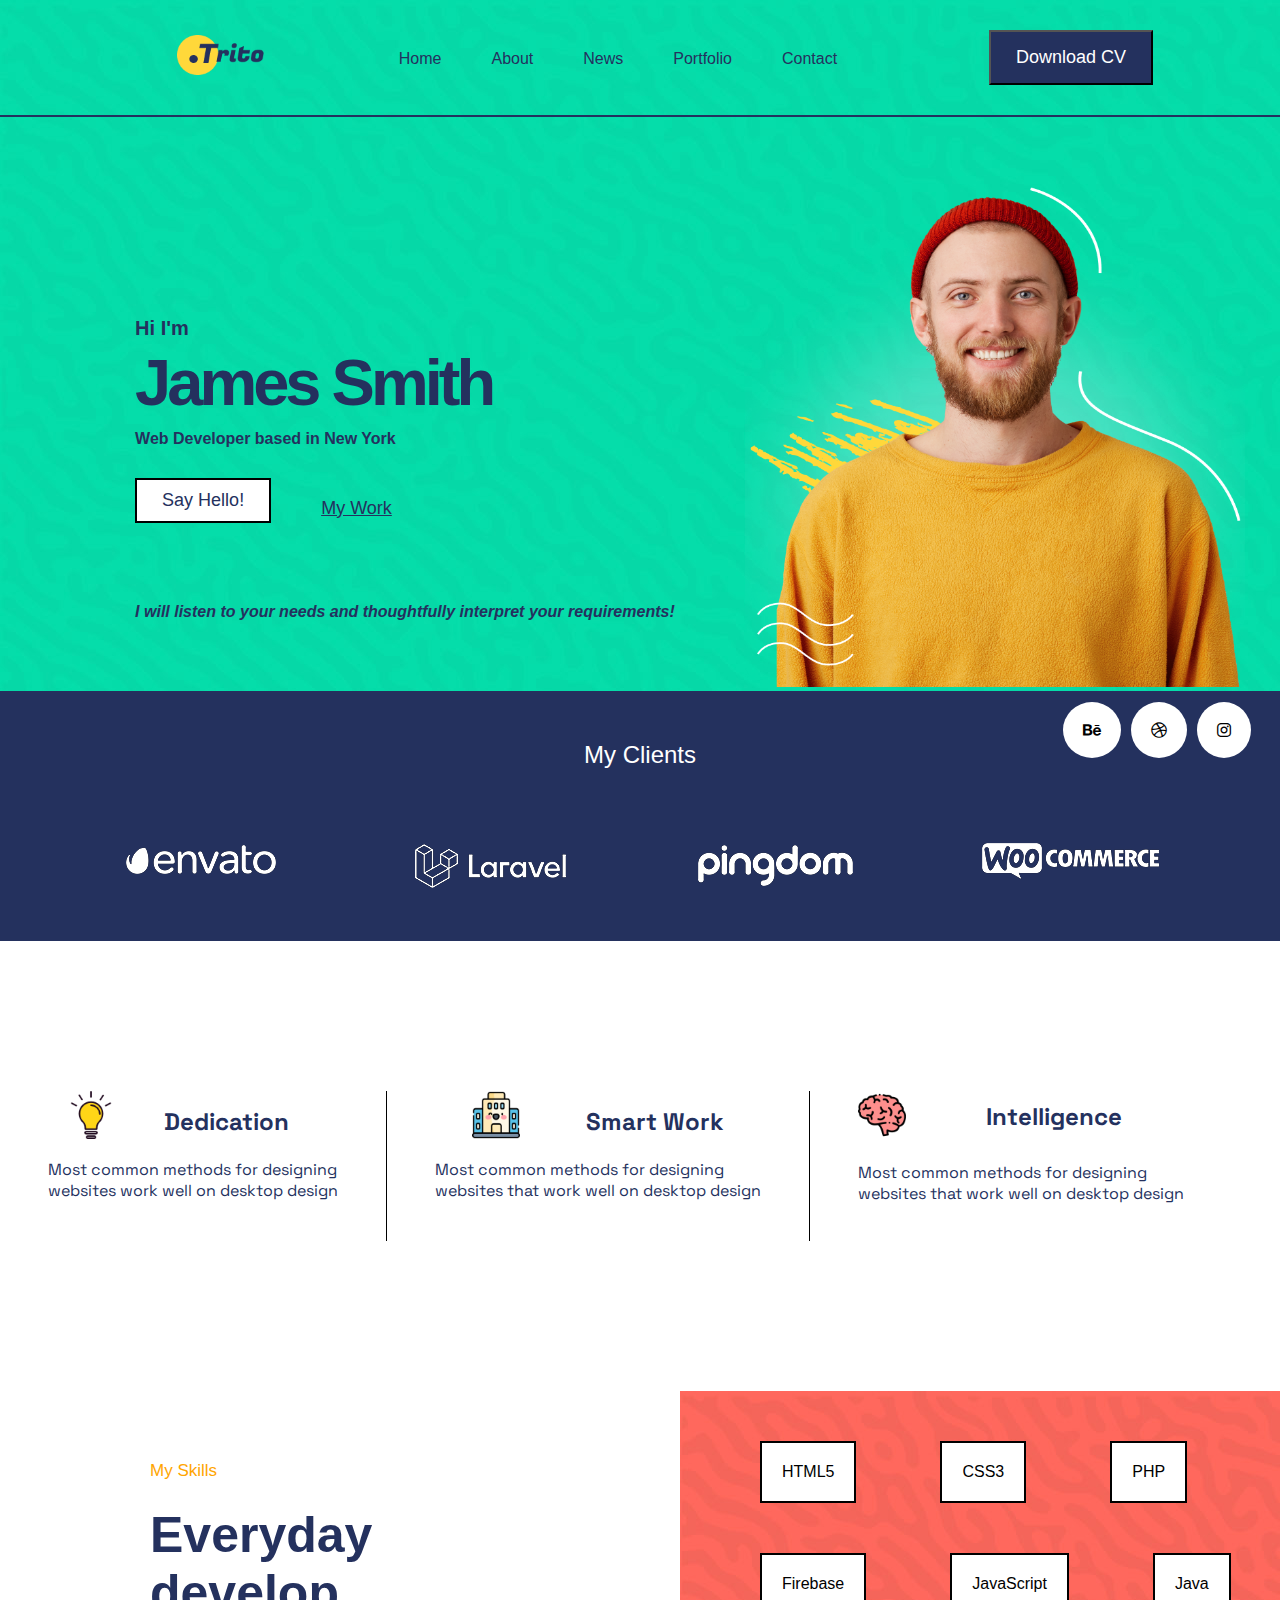
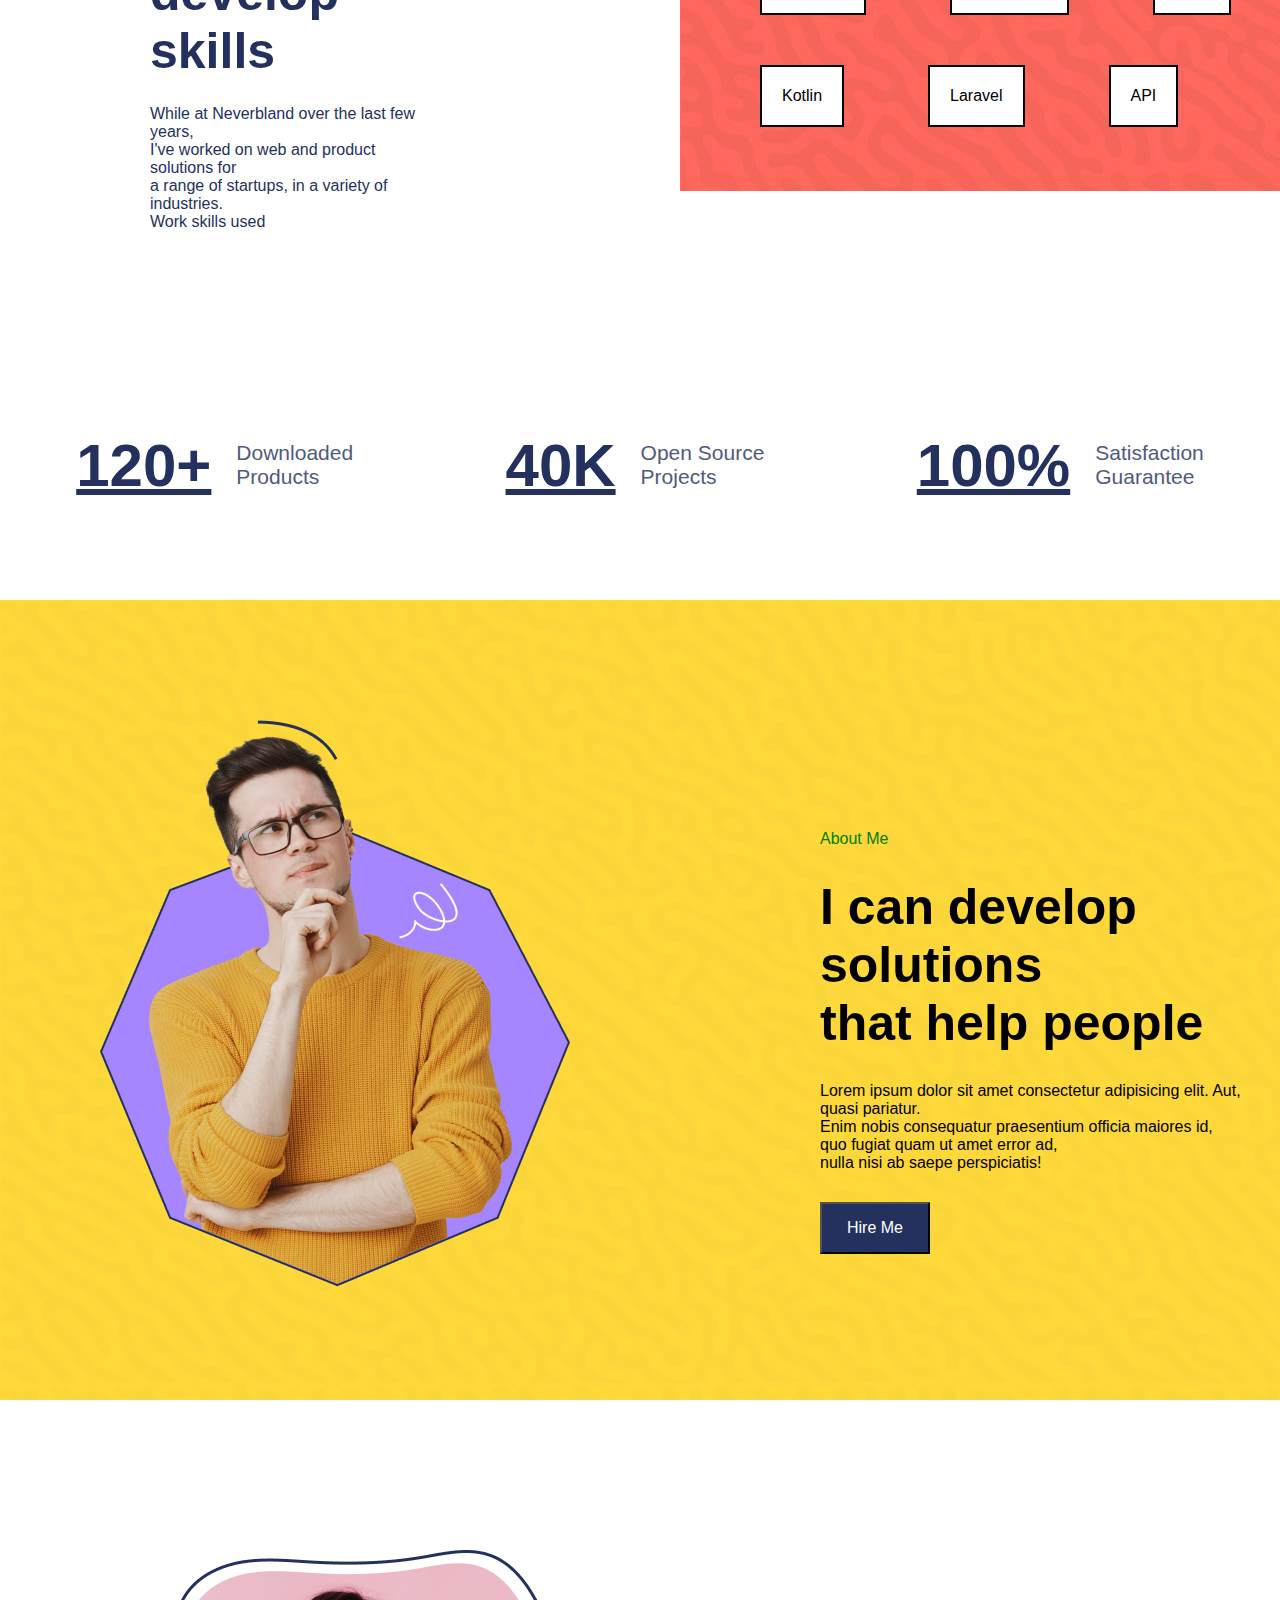
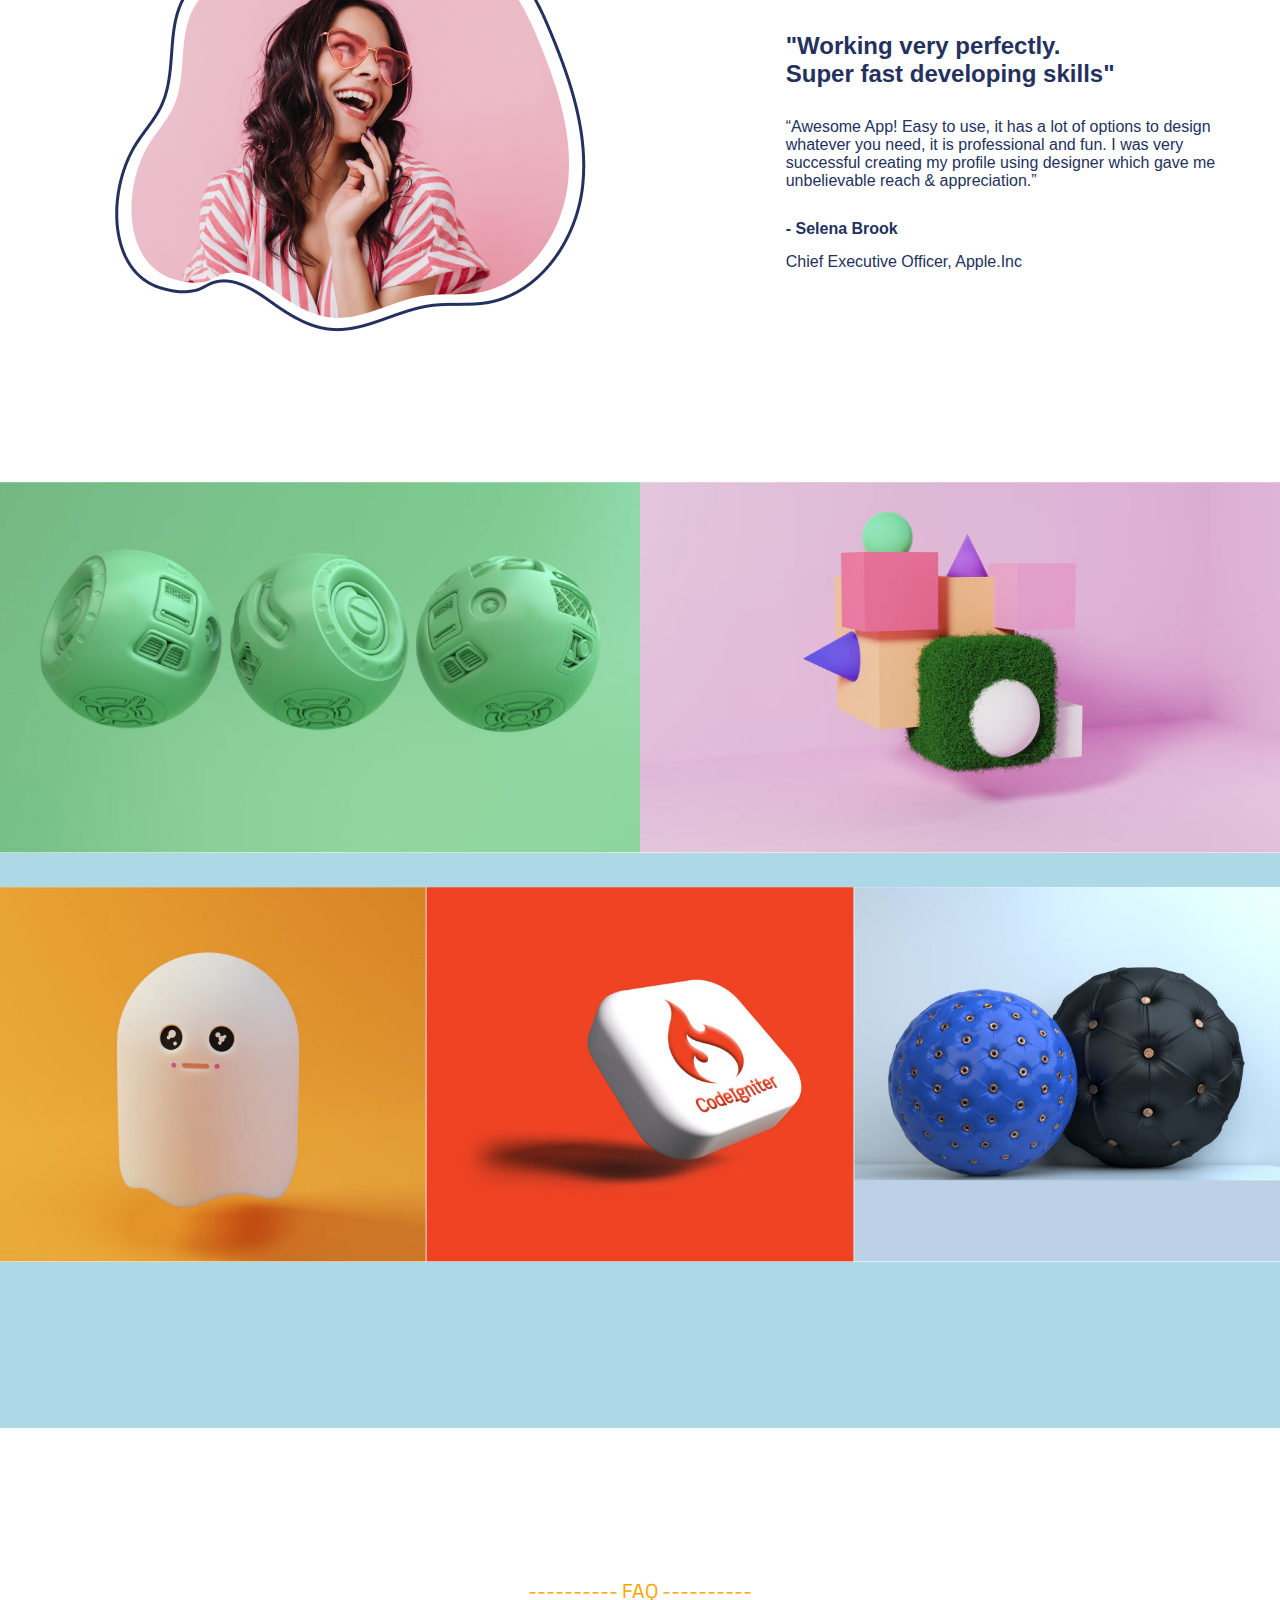
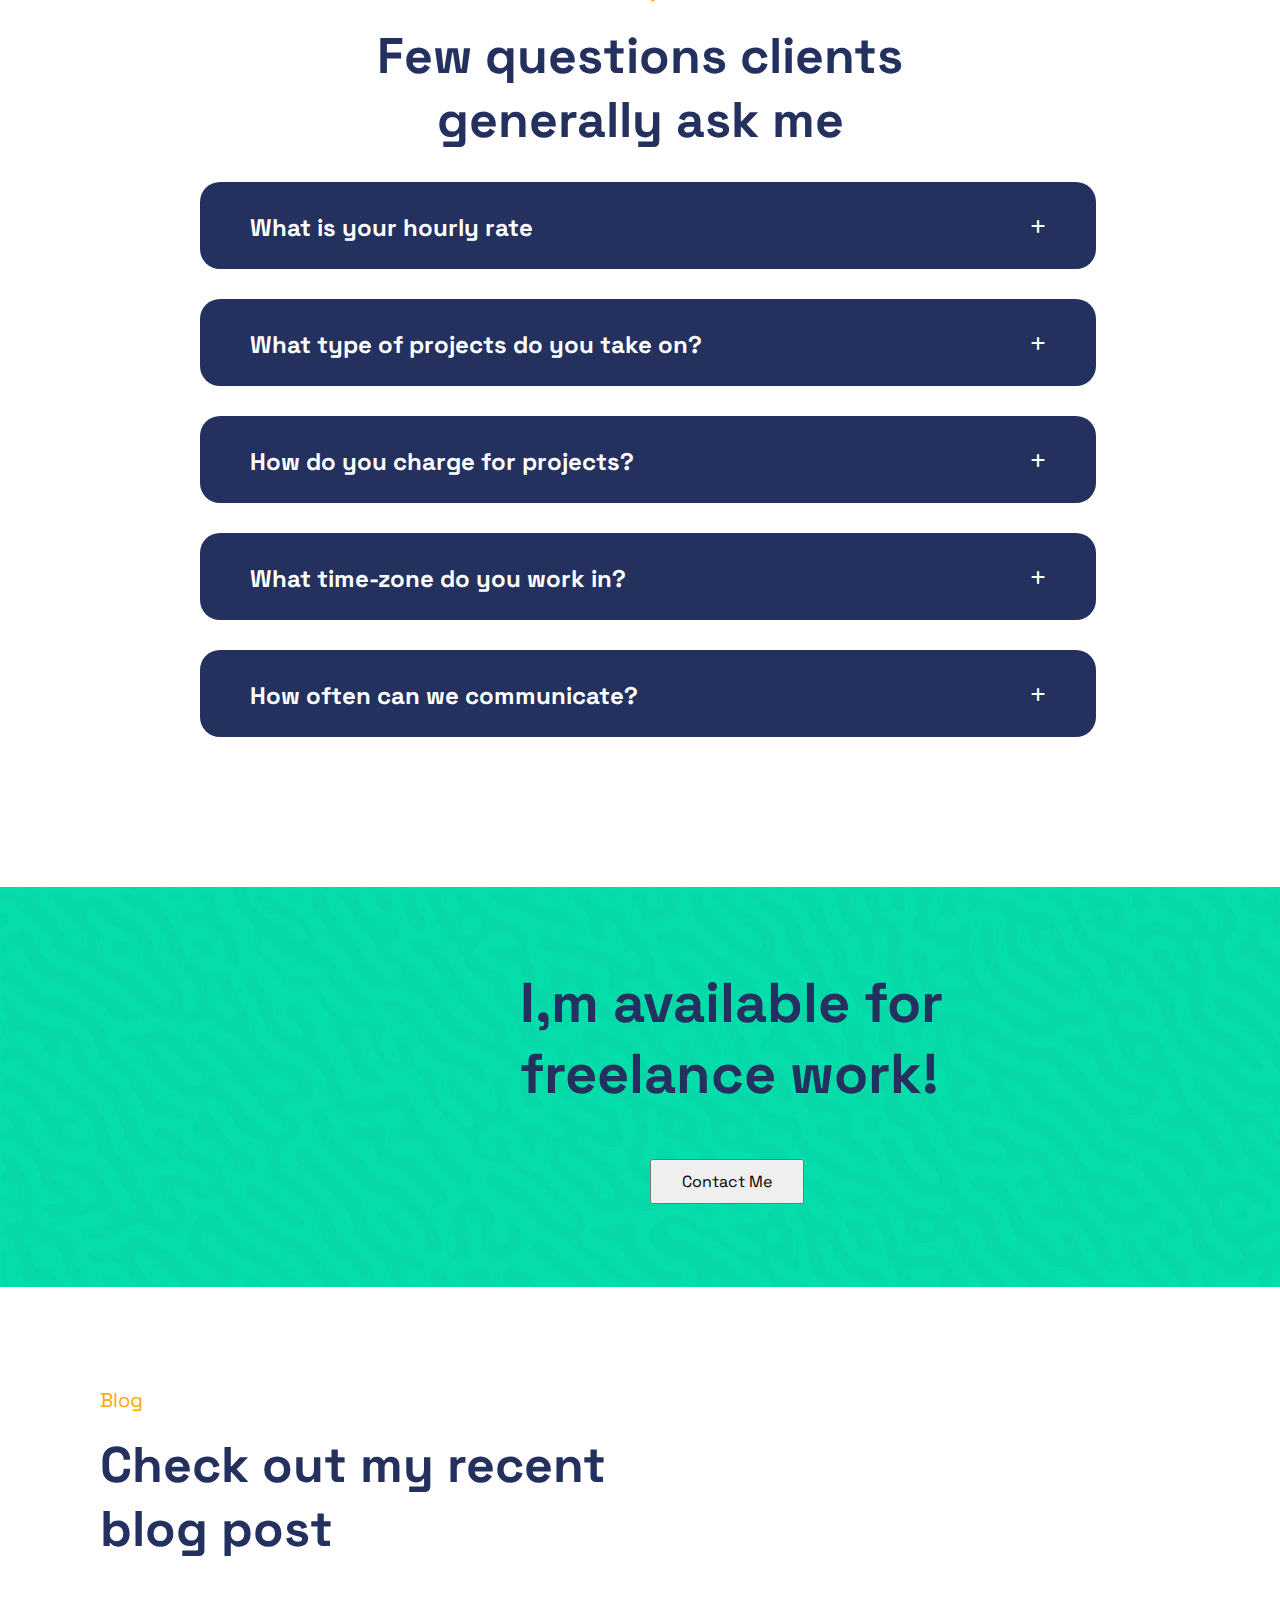
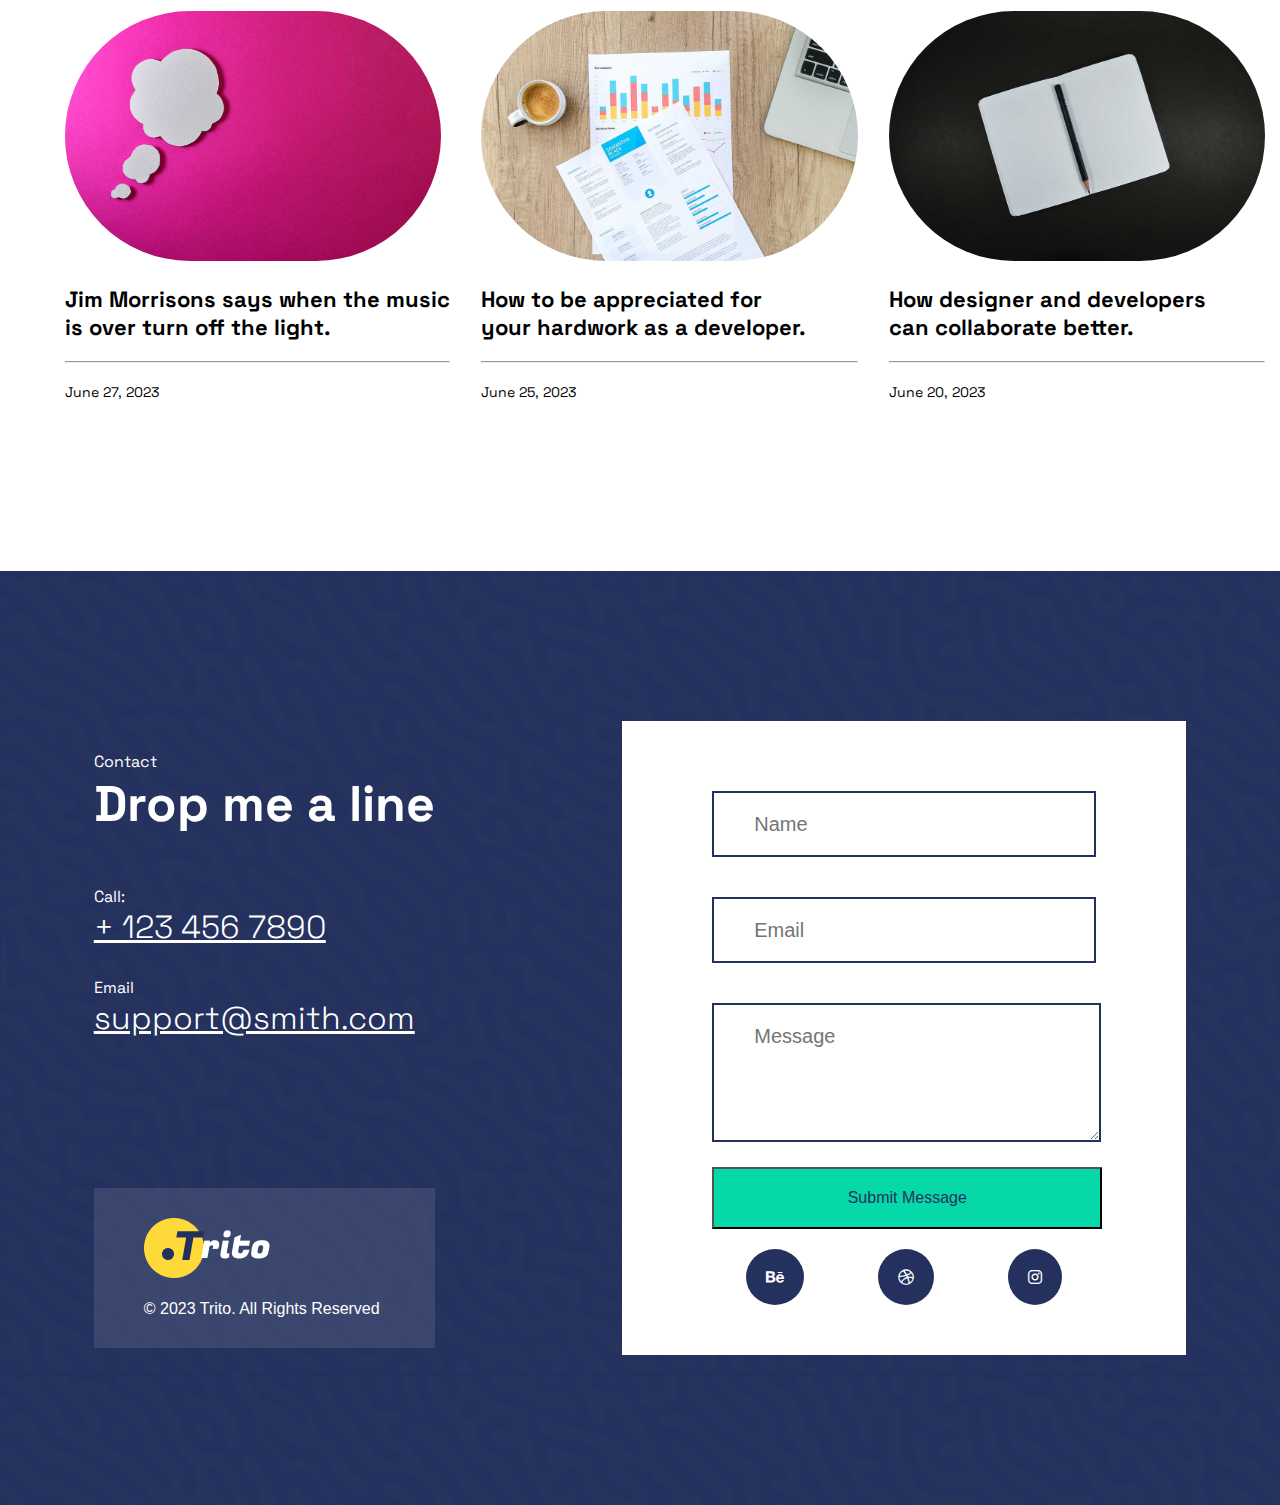
<file: index.html>
<!DOCTYPE html>
<html lang="en">

<head>
    <meta charset="UTF-8">
    <meta name="viewport" content="width=device-width, initial-scale=1.0">
    <title>Document</title>
    <link rel="stylesheet" href="./my_first_website.css">
    <link rel="stylesheet" href="https://cdnjs.cloudflare.com/ajax/libs/font-awesome/6.4.0/css/all.min.css">
    <link rel="preconnect" href="https://rsms.me/">
    <link rel="stylesheet" href="https://rsms.me/inter/inter.css">
    <link href="https://fonts.googleapis.com/css?family=Roboto" rel="stylesheet">
    <link href="https://fonts.googleapis.com/css?family=Space+Grotesk" rel="stylesheet">
</head>

<body>

    <!-- THE BODY DIV -->

    <div class="p">
    
        <!-- NAVBAR AND HERO SECTION -->
    
        <div class="nav_hero">
        
            <!-- NAVBAR -->

            <div class="parent">
            <img class="photo1" src="logo_trito.png" height="40px" width="120px">
            <ul class="list">
                <li>Home</li>
                <li>About</li>
                <li>News</li>
                <li>Portfolio</li>
                <li>Contact</li>
            </ul>
            <button class="b1">
                Download CV
            </button>
        </div>
        
        <hr class="rule_of_nav">

        <!-- HERO SECTION -->
        
        <div class="parent2">
            <div class="heading_links_buttons">
                    <div class="heading_links">

                        <h2 class="first_heading">Hi I'm</h2>
                    
                        <h1 class="second_heading">James Smith</h1>
                    
                        <h4 class="third_heading">Web Developer based in New York</h4>
                    
                        <div class="but_link">

                            <button class="b2">Say Hello!</button>
                    
                            <a class="my_work" href="#">My Work</a>

                        </div>
                    </div>
                    
                    <div class="para_of_hero">
                        <p>I will listen to your needs and thoughtfully interpret your requirements!</p>
                    </div>      
            </div>
        
            <div>
                <img class="photo2" src="avatar_trito.png" alt="avatar">
                <div class="nav_icons">
                    <i class="fa-brands fa-behance"
                        style="color: #000000; border-radius: 50%; padding: 20px; margin-right: 10px; 
                        background-color: #ffffff;"></i>
                    <i class="fa-brands fa-dribbble"
                        style="color: #000000; border-radius: 50%; padding: 20px; margin-right: 10px; 
                        background-color: #ffffff;"></i>
                    <i class="fa-brands fa-instagram"
                        style="color: #000000; border-radius: 50%; padding: 20px; margin-right: 10px; 
                        background-color: #ffffff;"></i>
                </div>
            </div>  
        </div>
    </div>
    
    <!-- BRAND BOX -->

    <div class="box1">
       
       <div class="my_client">
           <p>My Clients</p>
       </div>
       
       <div class="clients_logo">
            <ul class="list_of_logo">
                <li><img src="./envato_logo_2.png"></li>
                <li><img src="./laravel_logo_2.png"></li>
                <li><img src="./pingdom_logo_2.png"></li>
                <li><img src="./woo_commerce_logo_2.png"></li>
            </ul>
       </div>
    </div>

    <!--  -->

    <div class="icons_heading_paras">
        <div class="dedication">
            <div>
                <img src="./lightbulb.png" height="48px">
                <h2>Dedication</h2>
            </div>
           
            <p style="font-family: 'Space Grotesk', sans-serif;">Most common methods for designing<br> websites work well on desktop design</p>
        </div>
        
        <div class="line2">

        </div>

        <div class="smartwork">
            <div>
                <img src="./office-building.png" height="48px">
                <h2 class="smartwork_heading">Smart Work</h2>
            </div>
            <p style="font-family: 'Space Grotesk', sans-serif;">Most common methods for designing <br> websites that work well on desktop design</p>
        </div>
        
        <div class="line3">

        </div>

        <div class="intelligence">
            <div>
                <img src="./brainstorm.png" height="48px">
                <h2 class="intelligence_heading">Intelligence</h2>
            </div>
            
            <p style="font-family: 'Space Grotesk', sans-serif;">Most common methods for designing <br> websites that work well on desktop design</p>
        </div>
        
        <div class="line4">

        </div>
    </div>

    <div class="my_skills">
        <div class="skills_and_para">
            <p class="para1_of_myskills">My Skills</p>
            <h1 class="heading_of_skill">Everyday <br> develop skills</h1>
            <p class="para2_of_myskills">While at Neverbland over the last few years, <br> I've worked on web and product solutions for <br> a range of
                startups, in a
                variety of industries. <br> Work skills used</p>
        </div>
        
        <div class="rectangle_and_list">
            <div class="rectangle_with_skills">
                <div class="the_list">
                    <ul>
                        <li>HTML5</li>
                    
                        <li>CSS3</li>
                    
                        <li>PHP</li>

                        <br>
                    
                        <li>Firebase</li>
                    
                        <li>JavaScript</li>
                    
                        <li>Java</li>
                    
                        <br>

                        <li>Kotlin</li>
                    
                        <li>Laravel</li>
                    
                        <li>API</li>
                    </ul>
                </div> 
            </div>
        </div>
    </div>

    <div class="scrolling_numbers">
       <div class="scrolling_numbers_head1">
            <h1><u>120+</u></h1>
            <h4>Downloaded <br> Products</h4>
       </div>

        <div class="scrolling_numbers_head1">
            <h1><u>40K</u></h1>
            <h4>Open Source <br> Projects</h4>
        </div>

        <div class="scrolling_numbers_head1">
            <h1><u>100%</u></h1>
            <h4>Satisfaction <br> Guarantee</h4>
        </div>
    </div>

    <div class="experience">
        <div class="sub_experience">
            <img src="./second_avatar_trito.png">
    
            <div class="text_experience">
                <p style="color: green;">About Me</p>
                <h1>I can develop solutions <br> that help people</h1>
                <p>
                    Lorem ipsum dolor sit amet consectetur adipisicing elit. Aut, quasi pariatur. <br>Enim nobis consequatur praesentium officia maiores id,
                    <br>quo fugiat quam ut amet error ad,<br> nulla nisi ab saepe perspiciatis!
                </p>
                <button>Hire Me</button>
            </div>
        </div>
    </div>

    <div class="our_people">
        <img src="./third_avatar_trito.png">
        <div class="our_people_text">
            <h2>"Working very perfectly. <br>Super fast developing skills"</h2>
            <p>“Awesome App! Easy to use, it has a lot of options to design <br> whatever you need, it is professional and fun. I was very <br>
            successful creating my profile using designer which gave me <br> unbelievable reach & appreciation.”</p>
            <h4> - Selena Brook</h4>
            <p>Chief Executive Officer, Apple.Inc</p>
        </div>
    </div>

    <div class="group_of_images">

            <div class="two_images">

                <div class="image_1">
                    <img src="card1.png" width="100%">
                </div>
                
                <div class="image_2">
                    <img src="card2.png" width="100%">
                </div>

            </div>
            
            <div class="three_images">

                <div class="image_3">
                    <img src="card3.png" width="100%">
                </div>
                
                <div class="image_4">
                    <img src="card4.png" width="100%">
                </div>
                
                <div class="image_5">
                    <img src="card5.png" width="100%" >
                </div>
            
            </div>    
    </div>



    <div class="faq_">
        <p class="head_p">---------- FAQ ----------</p>
        <h1>Few questions clients <br> generally ask me</h1>
        
        <div class="q1">
            <div class="para_q1">
                <p>What is your hourly rate</p>
            </div>
            <div class="icon1">
                <i class="fa-solid fa-plus" style="color: #ffffff;"></i>
            </div>
        </div>

        <div class="q1">
            <div class="para_q1">
                <p>What type of projects do you take on?</p>
            </div>
            <div class="icon1">
                <i class="fa-solid fa-plus" style="color: #ffffff;"></i>
            </div>
        </div>

        <div class="q1">
            <div class="para_q1">
                <p>How do you charge for projects?</p>
            </div>
            <div class="icon1">
                <i class="fa-solid fa-plus" style="color: #ffffff;"></i>
            </div>
        </div>

        <div class="q1">
            <div class="para_q1">
                <p>What time-zone do you work in?</p>
            </div>
            <div class="icon1">
                <i class="fa-solid fa-plus" style="color: #ffffff;"></i>
            </div>
        </div>

        <div class="q1">
            <div class="para_q1">
                <p>How often can we communicate?</p>
            </div>
            <div class="icon1">
                <i class="fa-solid fa-plus" style="color: #ffffff;"></i>
            </div>
        </div>
    </div>

    <div class="available_for_work">
        <h1>I,m available for <br> freelance work!</h1>
        <button>Contact Me</button>
    </div>

    <div class="blog_posts">
        <div class="blog_text">
            <p>Blog</p>
            <h1>Check out my recent <br> blog post</h1>
        </div>
        
        <div class="blog_cards">
            <div class="bi1">
                <img src="blog_image_1.png" height="250px">
                <h5>Jim Morrisons says when the music <br> is over turn off the light.</h5>
                <hr>
                <p>June 27, 2023</p>
            </div>
            
            <div class="bi1">
                <img src="./blog_image_2.png" height="250px">
                <h5>How to be appreciated for <br> your hardwork as a developer.</h5>
                <hr>
                <p>June 25, 2023</p>
            </div>
            
            <div class="bi1">
                <img src="./blog_image_3.png" height="250px">
                <h5>How designer and developers <br> can collaborate better.</h5>
                <hr>
                <p>June 20, 2023</p>
            </div>
        </div>
    </div>

    <div class="footer_trito">
        <div class="footer_text_logo">
            <div class="footer_text">
                <p>Contact</p>
                <h1>Drop me a line</h1>
                <p>Call:</p>
                <h2 >+ 123 456 7890</h2>
                <p>Email</p>
                <h2>support@smith.com</h2>
            </div>
            <div class="footer_logo">
                <img src="./logo_trito_white.png">
                <br>
                <br>
                <p>© 2023 Trito. All Rights Reserved</p>
            </div>
        </div>
        
        <div class="form">
            <form action="">
                <input type="text" placeholder="Name" class="name"><br>
                <input type="text" placeholder="Email" class="email"><br>
                <textarea rows="8" cols="20" placeholder="Message" class="message"></textarea>
            </form>
            <button>Submit Message</button>
            <div class="form_icons">
                <i class="fa-brands fa-behance" style="color: #ffffff; border-radius: 50%; padding: 20px; background-color: #24315E;"></i>
                <i class="fa-brands fa-dribbble" style="color: #ffffff; border-radius: 50%; padding: 20px; background-color: #24315E;"></i>
                <i class="fa-brands fa-instagram" style="color: #ffffff; border-radius: 50%; padding: 20px; background-color: #24315E;"></i>
            </div>
        </div>
    </div>

</div> 
</body>
</html>
</file>
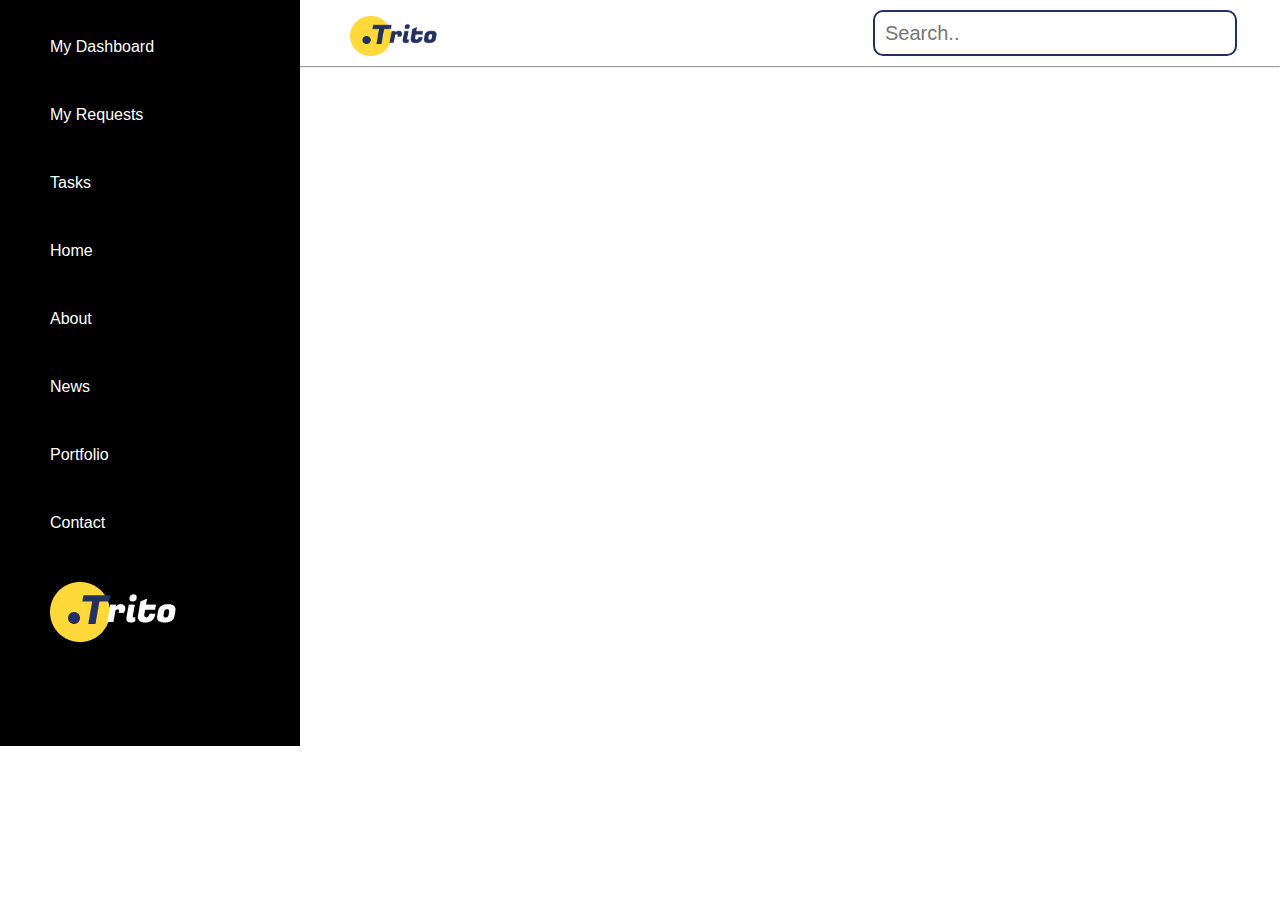
<file: dashboard.html>
<!DOCTYPE html>
<html lang="en">
<head>
    <meta charset="UTF-8">
    <meta name="viewport" content="width=device-width, initial-scale=1.0">
    <title>Document</title>
    <link rel="stylesheet" href="./dashboard.css">
    <link rel="stylesheet" href="https://cdnjs.cloudflare.com/ajax/libs/font-awesome/6.4.2/css/all.min.css"
        integrity="sha512-z3gLpd7yknf1YoNbCzqRKc4qyor8gaKU1qmn+CShxbuBusANI9QpRohGBreCFkKxLhei6S9CQXFEbbKuqLg0DA=="
        crossorigin="anonymous" referrerpolicy="no-referrer" />
</head>
<body>
    <div class="nav_side">
        <nav class="nav_">
            <div>
                <img class="photo1" src="logo_trito.png" height="40px" width="120px">
            </div>
            <div>
                <input type="text" placeholder="Search..">
            </div>
            <div>
                <i class="fa-solid fa-magnifying-glass" style="font-size: 32px; margin-right: 20px;"></i>
                <i class="fa-solid fa-bell" style="font-size: 32px; margin-right: 20px;"></i>
            </div>
        </nav>
        <hr>
        <div class="sidebar">
            <div class="bar_side">
                <div class="H">
                    My Dashboard
                </div>

                <div class="H">
                    My Requests
                </div>

                <div class="H">
                    Tasks
                </div>

                <div class="H">
                    Home
                </div>

                <div class="H">
                    About
                </div>
                
                <div class="H">
                    News
                </div>
                
                <div class="H">
                    Portfolio
                </div>
                
                <div class="H">
                    Contact
                </div>

                <div class="H">
                    <img src="./logo_trito_white.png">
                </div>
            </div>
        </div>
    </div>
    
</body>
</html>
</file>
<file: my_first_website.css>
*{
    margin: 0px;
    padding:  0px;
}

.nav_hero{
    background-image: url(./background_trito.jpg);
    overflow-x: hidden;
    width: 100%;
}

.para_of_hero{
    margin-top: 50px;
    margin-left: 200px;
    font-family: 'Cafe Francoise', sans-serif;
    color: #24315E;
    font-style: italic;
    font-weight: bolder;
}
.parent{
    justify-content: space-evenly;
    display: flex;
    font-family: Verdana, Geneva, Tahoma, sans-serif;
    overflow-x: hidden;
    width: 100%;
}

.rule_of_nav{
    rotate: 0deg;
    border: 0.5px #24315E solid;
}

.photo1{
    margin-top: 35px;
    margin-left: 100px;
}

.parent2{
    display: flex;
    justify-content: space-around;
    margin-left: -100px;
    margin-top: 50px;
    overflow-x: hidden;
}

.but_link{
    display: flex;
}

.my_work{
    display: flex;
    margin-top: 50px;
    font-family: Verdana, Geneva, Tahoma, sans-serif;
    font-size: 18px;
    color: #24315E;
}

.list{
    display: flex;
    list-style: none;
    justify-content: center;
    margin-top: 25px;
}

.list li{
    list-style-type: none;
    margin: 25px;
    color: #24315E;
    font-weight: 500;
}

.b1{
    padding-left: 25px;
    padding-right: 25px;
    padding-top: 15px;
    padding-bottom: 15px;
    margin-top: 30px;
    margin-bottom: 30px;
    margin-right: 50px;
    margin-left: 50px;
    display: flex;
    font-family: Verdana, Geneva, Tahoma, sans-serif;
    font-size: large;
    background-color: #24315E;
    color: white;
}

.first_heading{
    margin-top: 150px;
    margin-left: 200px;
    margin-bottom: 2px;
    font-family: 'Cafe Francoise', sans-serif;
    font-weight: bolder;
    font-size: 20px;
    color: #24315E;
}

.second_heading{
    margin-left: 200px;
    margin-bottom: 15px;
    margin-top: 10px;
    font-weight: bolder;
    font-family: 'Cafe Francoise', sans-serif;
    color: #24315E;
    font-size: 65px;
    letter-spacing: -4px;
    line-height: 1;        
}

.third_heading{
    margin-left: 200px;
    font-family: 'Cafe Francoise', sans-serif;
    color: #24315E;
}

.b2{
    padding-left: 25px;
    padding-right: 25px;
    padding-top: 10px;
    padding-bottom: 10px;
    margin-top: 30px;
    margin-bottom: 30px;
    margin-right: 50px;
    margin-left: 200px;
    border: 2px black solid;
    display: flex;
    font-family: Verdana, Geneva, Tahoma, sans-serif;
    font-size: large;
    background-color: white;
    color: #24315E; 
}

.b3{
    margin-left: 400px;
    margin-top: -200px;
    font-family: Verdana, Geneva, Tahoma, sans-serif;
    color: #24315E;
    font-weight: bolder;
}

.photo2{
    width: 500px;
    height: 500px;
    margin-top: 20px;
    padding-bottom: 0px;
    position: relative;
    display: inline-block;
}

.nav_icons {
    display: flex;
    position: absolute;
    top: 80%;
    left: 90%;
    transform: translate(-50%, -50%);
    margin: 10px;
}

.box1{
    height: 250px;
    width: 100%;
    margin-right: 100px;
    background-color: #24315E;
    justify-content: center;
    align-items: center;
    overflow-x: hidden;
}

.my_client{
    color: white;
    justify-content: center;
    align-items: center;
    font-family: Verdana, Geneva, Tahoma, sans-serif;
    text-align: center;
    padding-top: 50px;
    font-size: x-large;
}

.list_of_logo{
    justify-content: space-evenly;
    margin-top: 50px;
    padding-top: 20px;
    display: flex;
    list-style: none;
}

.icons_heading_paras{
    display: flex;
    margin-top: 150px;
    justify-content: center;
    justify-content: space-evenly;
    overflow-x: hidden;
}

.dedication{
    color: #24315E;
    height: 250px;
    font-family: 'Space Grotesk', sans-serif;
}

.dedication div{
    display: flex;
    justify-content: space-evenly;
    margin-bottom: 20px;
}

.dedication div h2{
    margin-top: 15px;
    margin-right: 30px;
    margin-left: 30px;
}

.dedication div i{
    font-size: 32px;
}

.smartwork{
    color: #24315E;
    height: 250px;
    font-family: 'Space Grotesk', sans-serif;
}

.smartwork div{
    display: flex;
    justify-content: space-evenly;
    margin-bottom: 20px;
}

.smartwork div h2{
    margin-top: 15px;
    margin-left: 30px;
}

.intelligence{
    color: #24315E;
    height: 250px;
}

.intelligence div{
    display: flex;
}

.intelligence div img{
    margin-right: 50px;
}

.intelligence div h2{
    margin-top: 10px;
    margin-left: 30px;
    margin-bottom: 30px;
    font-family: 'Space Grotesk', sans-serif;
}

.intelligence p{
    font-family: 'Inter', sans-serif;
}

.line2{
    border-left: 1px black solid ;
    height: 150px;
}

.line3{
    border-left: 1px black solid;
    height: 150px;
}

.rectangle_with_skills{
    background-image: url(./background_trito_skills.jpg);
    height: 400px;
    width: 600px;
    margin-left: 250px;
    display: flex;
}

.the_list ul li{
    display: flex;
    display: inline-block;
    background-color: white;
    border: 2px solid black;
    padding: 20px;
    margin-left: 80px;
    margin-top: 50px;
    font-family: sans-serif;
}

.my_skills{
    display: flex;
    margin-top: 50px;
    overflow-x: hidden;
}

.skills_and_para{
    margin-left: 150px;
}

.my_skills .skills_and_para .para1_of_myskills{
    color: orange;
    margin-top: 70px;
    margin-bottom: 25px;
    font-family: sans-serif;
    font-size: 17px;
}

.my_skills .skills_and_para .heading_of_skill{
    color: #24315E;
    font-family: sans-serif;
    font-size: 50px;
}

.my_skills .skills_and_para .para2_of_myskills{
    color: #24315E;
    margin-top: 25px;
    margin-bottom: 100px;
    font-family: sans-serif;
    font-size: 16px;
}

.scrolling_numbers{
    display: flex;
    justify-content: space-around;
    margin-top: 100px;
    overflow-x: hidden;
}

.scrolling_numbers div {
    display: flex;
}

.scrolling_numbers .scrolling_numbers_head1 h1{
    font-size: 60px;
    color: #24315E;
    font-family: sans-serif;
    margin-right: 25px;
}

.scrolling_numbers .scrolling_numbers_head1 h4{
    font-size: 21px;
    color: #505A7E;
    font-family: sans-serif;
    font-weight: lighter;
    margin-top: 10px;
}

.experience{
    margin-top: 100px;
    background-image: url(background_trito_experience.jpg);
    height: 800px;
    width: 100%;
    overflow-x: hidden;
}

/* .experience .sub_experience .ex_12{
    display: flex;
    margin-top: 600px;
    padding-top: 25px;
    padding-left: 40px;
    padding-right: 40px;
    color: #24315E;
    background-color: white;
    border: 2px black solid;
} */


.sub_experience{
    display: flex;
}

.experience .sub_experience img{
    margin-top: 100px;
    margin-left: 100px;
}

.text_experience{
    margin-left: 250px;
    margin-top: 200px;
}

.text_experience h1{
    font-family: sans-serif;
    font-size: 50px;
}

.text_experience p{
    margin-top: 30px;
    margin-bottom: 30px;
    font-family: sans-serif;
    font-size: 16px;
}

.text_experience button{
    padding-left: 25px;
    padding-right: 25px;
    padding-top: 15px;
    padding-bottom: 15px;
    margin-bottom: 30px;
    margin-right: 50px;
    font-family: sans-serif;
    font-size: 16px;
    background-color: #24315E;
    color: white;
}

.our_people{
    display: flex;
    justify-content: center;
    align-items: center;
    overflow-x: hidden;
}

.our_people img{
    margin-top: 150px;
    margin-left: 50px;
}

.our_people .our_people_text{
    margin-top: 200px;
    margin-left: 200px;
    font-family: sans-serif;
    color: #24315E;
}

.our_people .our_people_text h2{
    margin-bottom: 30px;
    font-size: 24px;
}

.our_people .our_people_text p{
    font-size: 16px;
    margin-bottom: 30px;
    overflow-wrap: break-word;
}

.our_people .our_people_text h4{
    margin-bottom: 15px;
}

.group_of_images{
    margin-top: 150px;
    height: 946px;
    background-color: lightblue;
    overflow-x: hidden;
}

.two_images{
    display: flex;
    width: 100%;
    margin-bottom: 30px;
}

.images_1{
    height: 438px;
    width: 750px;
    border: 2px black solid;
}

.images_2{
    height: 250px;
    width: 100%;
}

.three_images{
    display: flex;
}

.images_3{
    height: 200px;
    width: 200px;
}

.images_4{
    height: 200px;
    width: 200px;
}

.images_5{
    height: 200px;
    width: 200px;
}

.faq_{
    margin-top: 150px;
    font-family: sans-serif;
    justify-content: center;
    align-items: center;
    font-family: 'Space Grotesk', sans-serif;
    overflow-x: hidden;
}

.faq_ p, .faq_ h1{
    text-align: center;
}

.faq_ .head_p{
    font-size: 20px;
    color: orange;
}

.faq_ h1{
    margin-top: 20px;
    font-size: 50px;
    color: #24315E;
}

.faq_ .q1{
    height: 87px;
    width: 70%;
    display: flex;
    justify-content: space-between;
    margin-top: 30px;
    margin-left: 200px;
    border-radius: 20px;
    background-color: #24315E;
    color: #fff;
}

.para_q1{
    font-size: 24px;
    font-weight: bolder;
    margin-top: 30px;
    margin-left: 50px;
}

.icon1{
    margin-top: 35px;
    margin-right: 50px;
}

.available_for_work{
    margin-top: 150px;
    height: 400px;
    width: 100%;
    background-image: url(./background_trito.jpg);
    align-items: center;
}

.available_for_work h1{
    padding-top: 80px;
    padding-bottom: 50px;
    margin-left: 520px;
    align-items: center;
    justify-content: center;
    font-size: 56px;
    font-family: 'Space Grotesk', sans-serif;
    color: #24315E;
}

.available_for_work button{
    align-items: center;
    justify-content: center;
    margin-left: 650px;
    padding-top: 10px;
    padding-bottom: 10px;
    padding-left: 30px;
    padding-right: 30px;
    font-family: 'Space Grotesk', sans-serif;
    font-size: 16px;
}

.blog_posts{
    margin-top: 100px;
}

.blog_cards{
    display: flex;
    justify-content: space-around;
    margin-top: 50px;
    margin-left: 50px;
}

.bi1 img{
    border-radius: 150px;
}

.blog_text{
    margin-left: 100px;
}

.blog_text p{
    font-size: 20px;
    font-family: 'Space Grotesk', sans-serif;
    color: orange;
    margin-bottom: 20px;
}

.blog_text h1{
    font-size: 50px;
    font-family: 'Space Grotesk', sans-serif;
    color: #24315E;
}

.blog_cards h5{
    font-family: 'Space Grotesk', sans-serif;
    font-size: 22px;
    margin-top: 20px;
    margin-bottom: 20px;
}

.blog_cards p{
    font-family: 'Space Grotesk', sans-serif;
    font-size: 14px;
    margin-top: 20px;
    margin-bottom: 20px;
}

.footer_trito{
    margin-top: 150px;
    padding-top: 150px;
    padding-bottom: 150px;
    display: flex;
    color: white;
    justify-content: space-around;
    font-family: 'Space Grotesk', sans-serif;   
    background-image: url(./footer_background.png);
}

.footer_text{
    color: white;
    margin-top: 30px;
    margin-bottom: 30px;
}

.footer_text h1{
    font-size: 50px;
    margin-bottom: 50px;
}

.footer_text h2{
    margin-bottom: 30px;
    font-size: 32px;
    font-weight: lighter;
    text-decoration: underline;
}

.footer_logo{
    background-color: rgba(255, 255, 255, .1);
    padding: 30px 50px 30px 50px ;
    margin-top: 150px;
    font-family: 'Inter', sans-serif;
}

.form {
    background-color: #fff;
    padding: 50px 50px 50px 50px;

}

.form input{
    height: 32px;
    width: 300px;
    padding: 15px 40px 15px 40px;
    margin: 20px 40px 20px 40px;
    border: 2px #24315E solid;
    font-size: 20px;
}

.form .message{
    margin-top: 20px;
    margin-left: 40px;
    height: 135px;
    width: 385px;
    border: 2px #24315E solid;
    font-size: 20px;
}

textarea::placeholder{
    padding-top: 20px;
    padding-left: 40px;
    font-family: Arial, Helvetica, sans-serif;
}

.form button{
    width: 390px;
    margin-top: 20px;
    margin-left: 40px;
    padding-top: 20px;
    padding-bottom: 20px;
    padding-left: 50px;
    padding-right: 50px;
    font-size: 16px;
    background-color: #06d8a7;
    color: #24315E;
}

.form .form_icons{
    display: flex;
    justify-content: space-evenly;
    margin-top: 20px;
}
</file>
<file: dashboard.css>
*{
    margin: 0;
}

.nav_side{
    justify-content: space-around;
    align-items: center;
}

.nav_{
    /* padding-top: 50px;
    padding-bottom: 50px;
    margin-right: 100px; */
    display: flex;
    justify-content: space-between;
    align-items: center;
    margin-left: 500px;
}

.nav_ img{
    margin-top: 10px;
    margin-left: -150px;
}

input {
    height: 32px;
    width: 250px;
    padding: 5px 100px 5px 10px;
    margin: 10px 20px 10px 20px;
    margin-right: -350px;
    border: 2px #24315E solid;
    border-radius: 10px;
    font-size: 20px;
}

.sidebar{
    height: 100%;
    width: 300px;
    position: relative;
    top: -80px;
    background-color: black;
    color: white;
    list-style: none;
}

.bar_side{
    padding-top: 50px;
    padding-bottom: 50px;
}

.bar_side .H{
    margin-left: 50px;
    padding-bottom: 50px;
    font-family: Verdana, Geneva, Tahoma, sans-serif;
    font-size: 16px;
}
</file>
